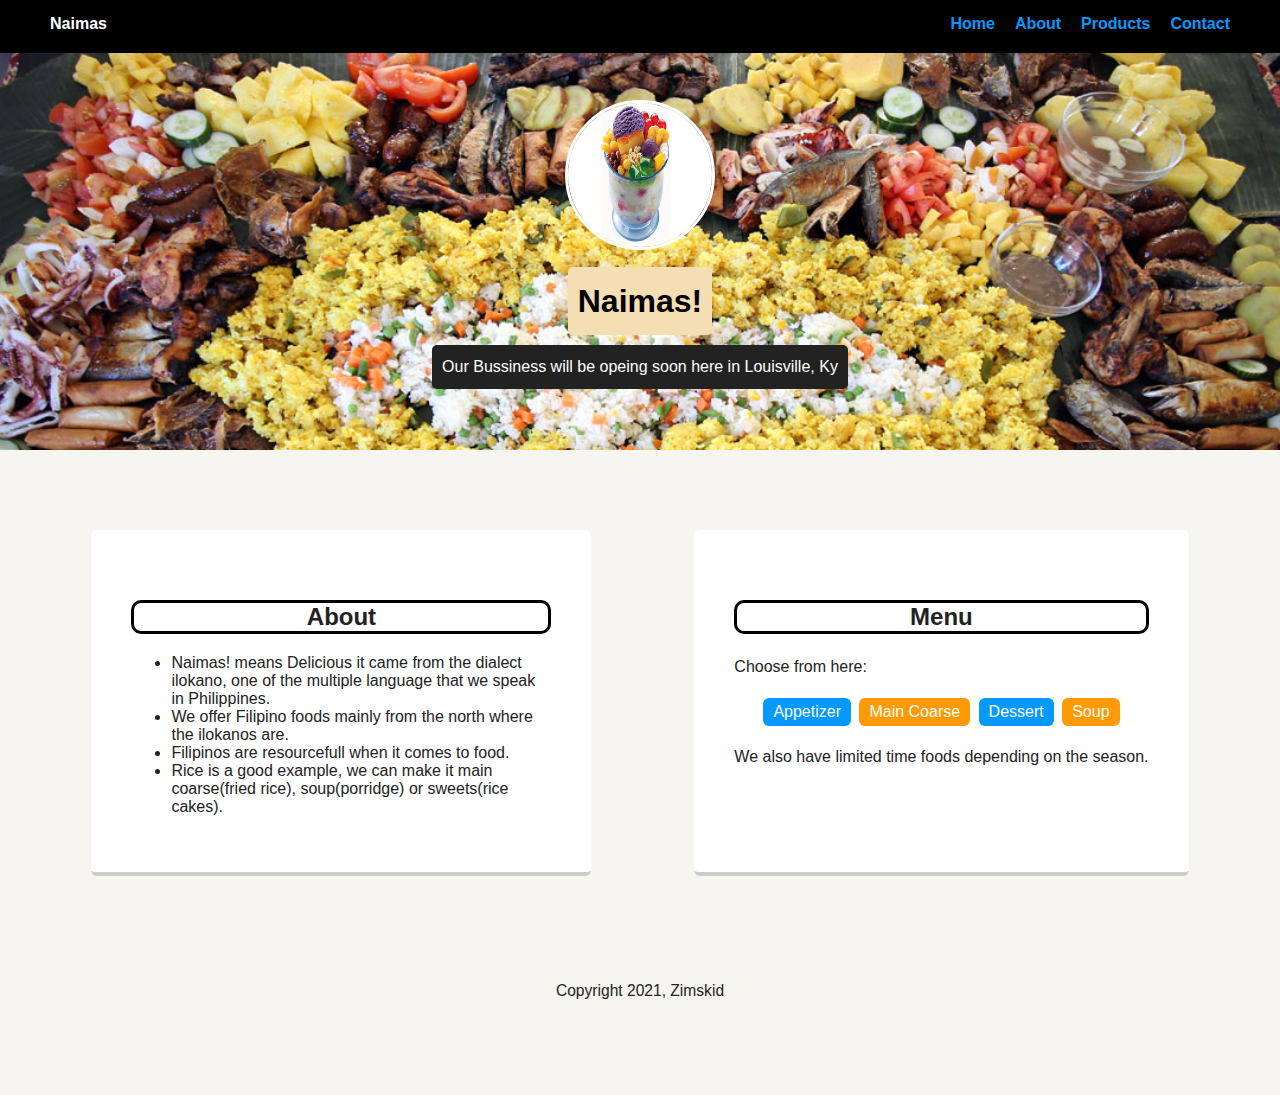
<file: index.html>
<!DOCTYPE html>
<html lang="en">
<head>
    <meta charset="UTF-8">
    <meta http-equiv="X-UA-Compatible" content="IE=edge,chrome=1">
    <meta name="viewport" content="width=device-width, initial-scale=1.0">
    <title>Homepage</title>
    <link href="style.css" rel="stylesheet" type="text/css">
    <body>
        <div class="main-nav">
            <ul class="nav">
                <li class="name">Naimas</li>
                <li> <a href="#">Home</a></li>
                <li> <a href="#">About</a></li>
                <li> <a href="products.html">Products</a></li>
                <li> <a href="contact.html">Contact</a></li>
            </ul>
        </div>
    </body>
</head>
<header>
    <img src="Halohalo.jpg" class="profile-image">
    <h1 class="tag name">Naimas!</h1>
    <p class="tag location">Our Bussiness will be opeing soon here in Louisville, Ky</p>
</header>
<main class="flex">
    <div class="card">
        <h2 class="card-title">About</h2>
            <ul>
                <li>Naimas! means Delicious it came from the dialect ilokano, one of the multiple language that we speak in Philippines.</li>
                <li>We offer Filipino foods mainly from the north where the ilokanos are.</li>
                <li>Filipinos are resourcefull when it comes to food.</li>
                <li>Rice is a good example, we can make it main coarse(fried rice), soup(porridge) or sweets(rice cakes).</li>
            </ul>
    </div>

    <div class="card">
        <h2 class="card-title">Menu</h2>
        <p>Choose from here:</p>
        <ul class="menu">
            <li>Appetizer</li>
            <li>Main Coarse</li>
            <li>Dessert</li>
            <li>Soup</li>
        </ul>
        <p>We also have limited time foods depending on the season.</p>
    </div>
</main>
<footer>
    <p class="copyright">Copyright 2021, Zimskid</p>
</footer>
    
</html>
</file>
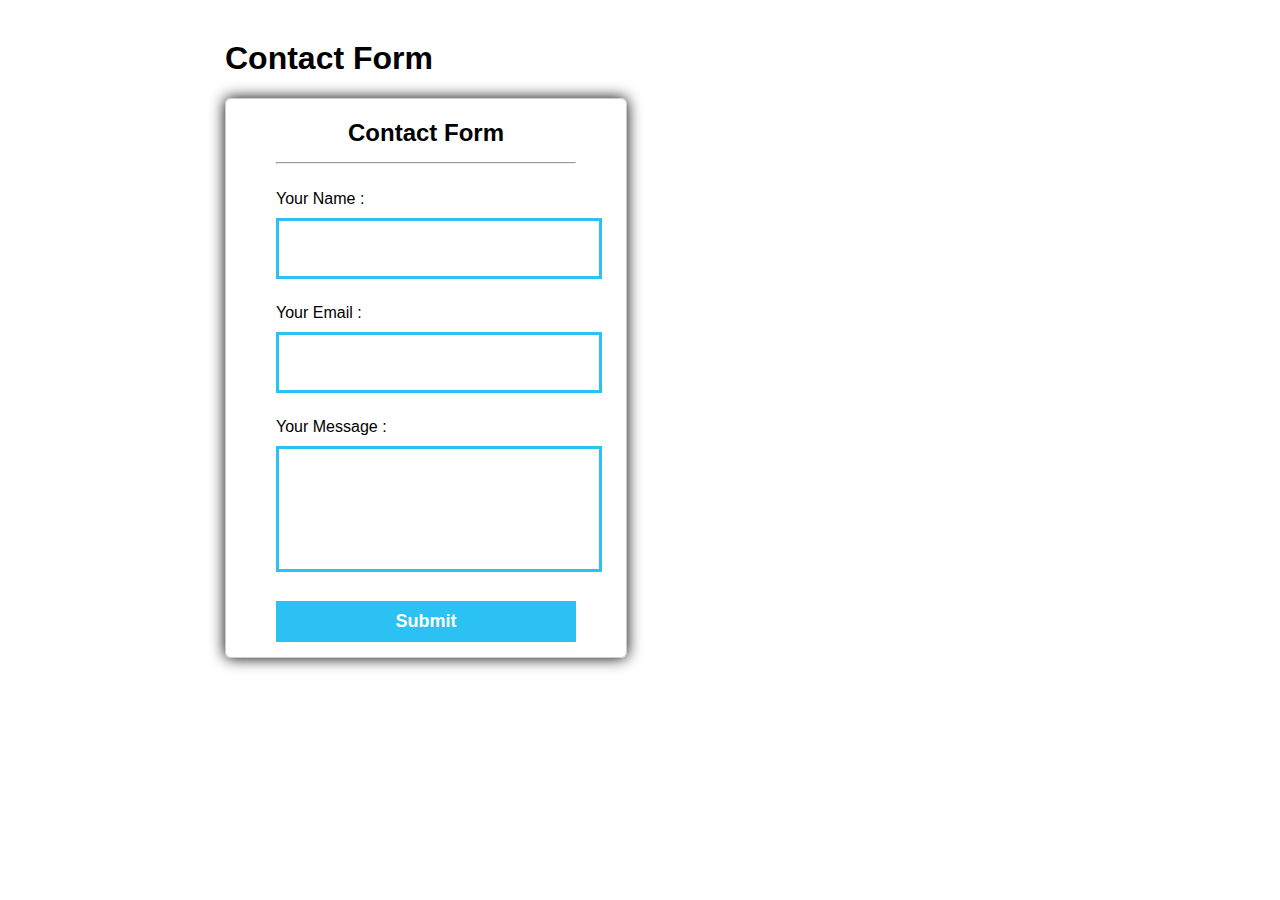
<file: contact.html>
<!DOCTYPE html>
<html>
    <head>
        <title>Contact Form</title>
        <link href="contact.css" rel="stylesheet">
    </head>
    <body>
        <div id="main">
            <h1>Contact Form</h1>
            <div id="form_sample"></div>
            <script src="contact.js"></script>
        </div>
    </body>
</html>
</file>
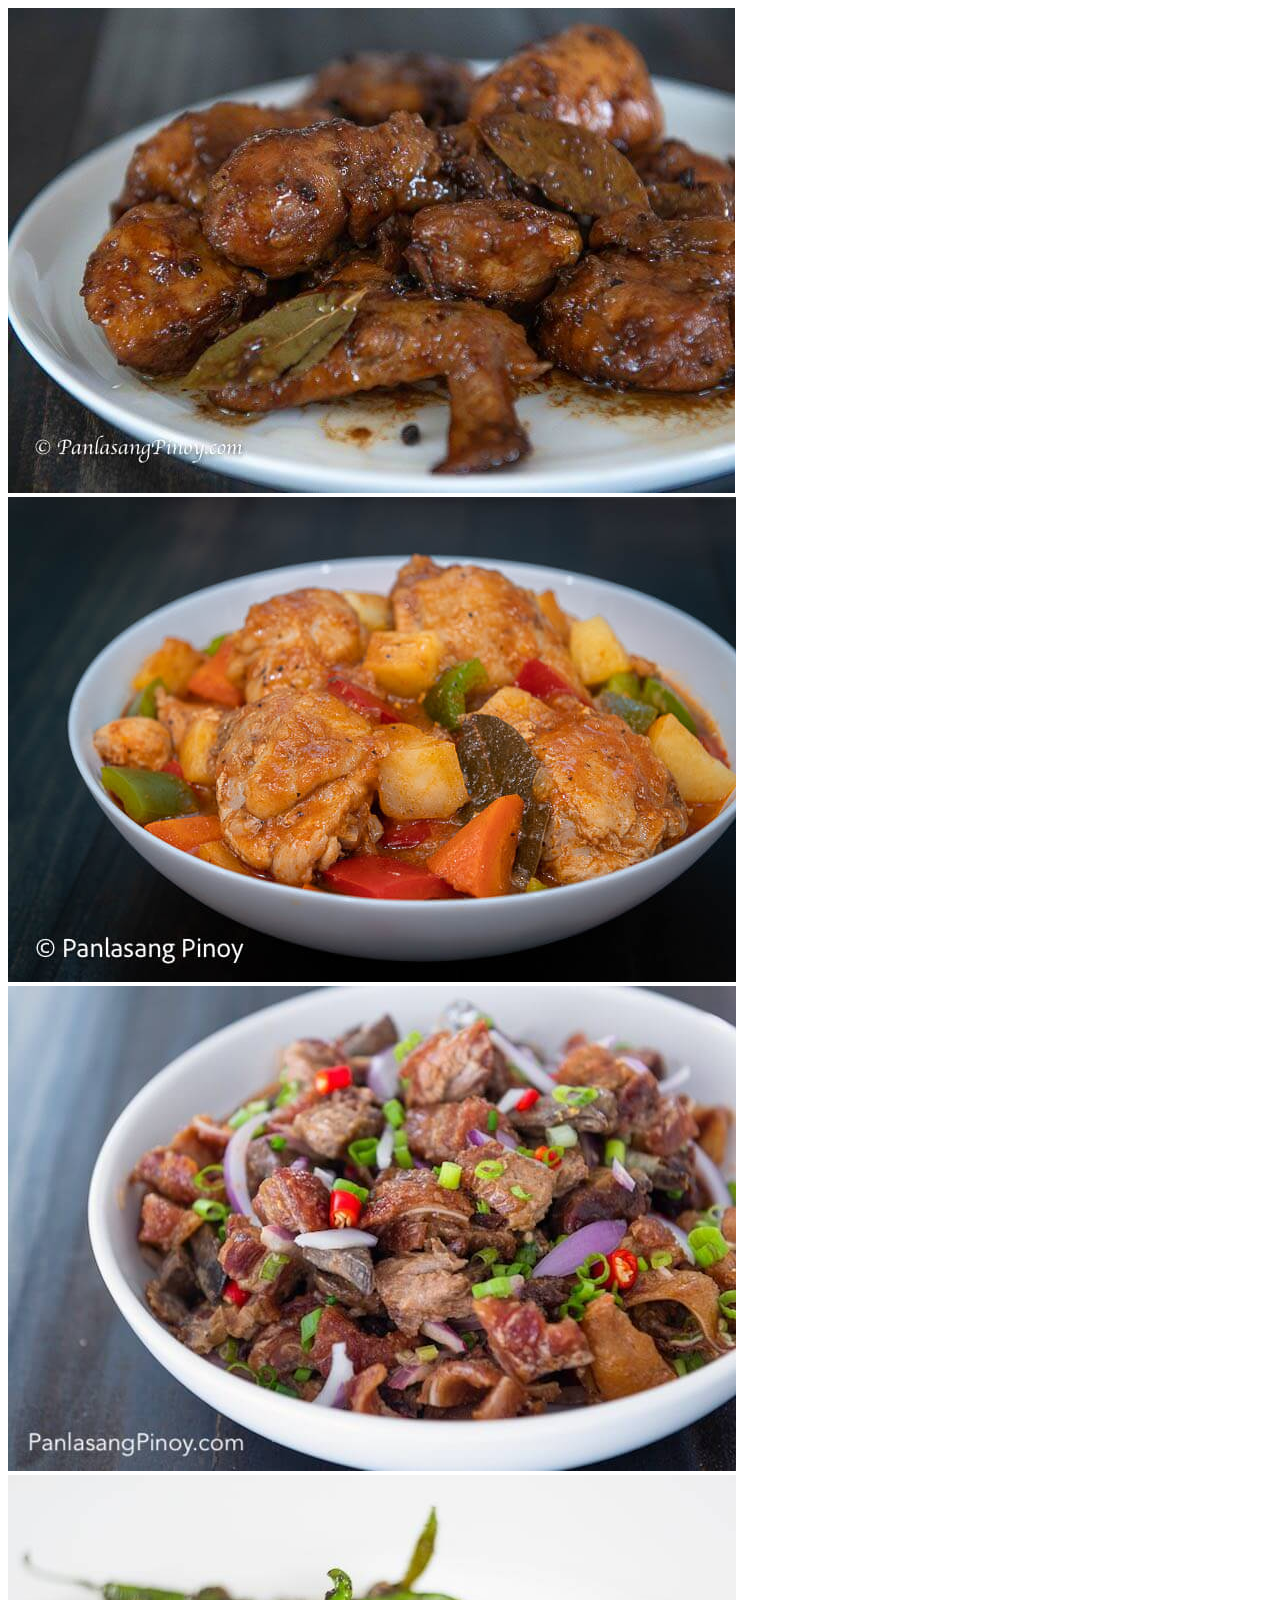
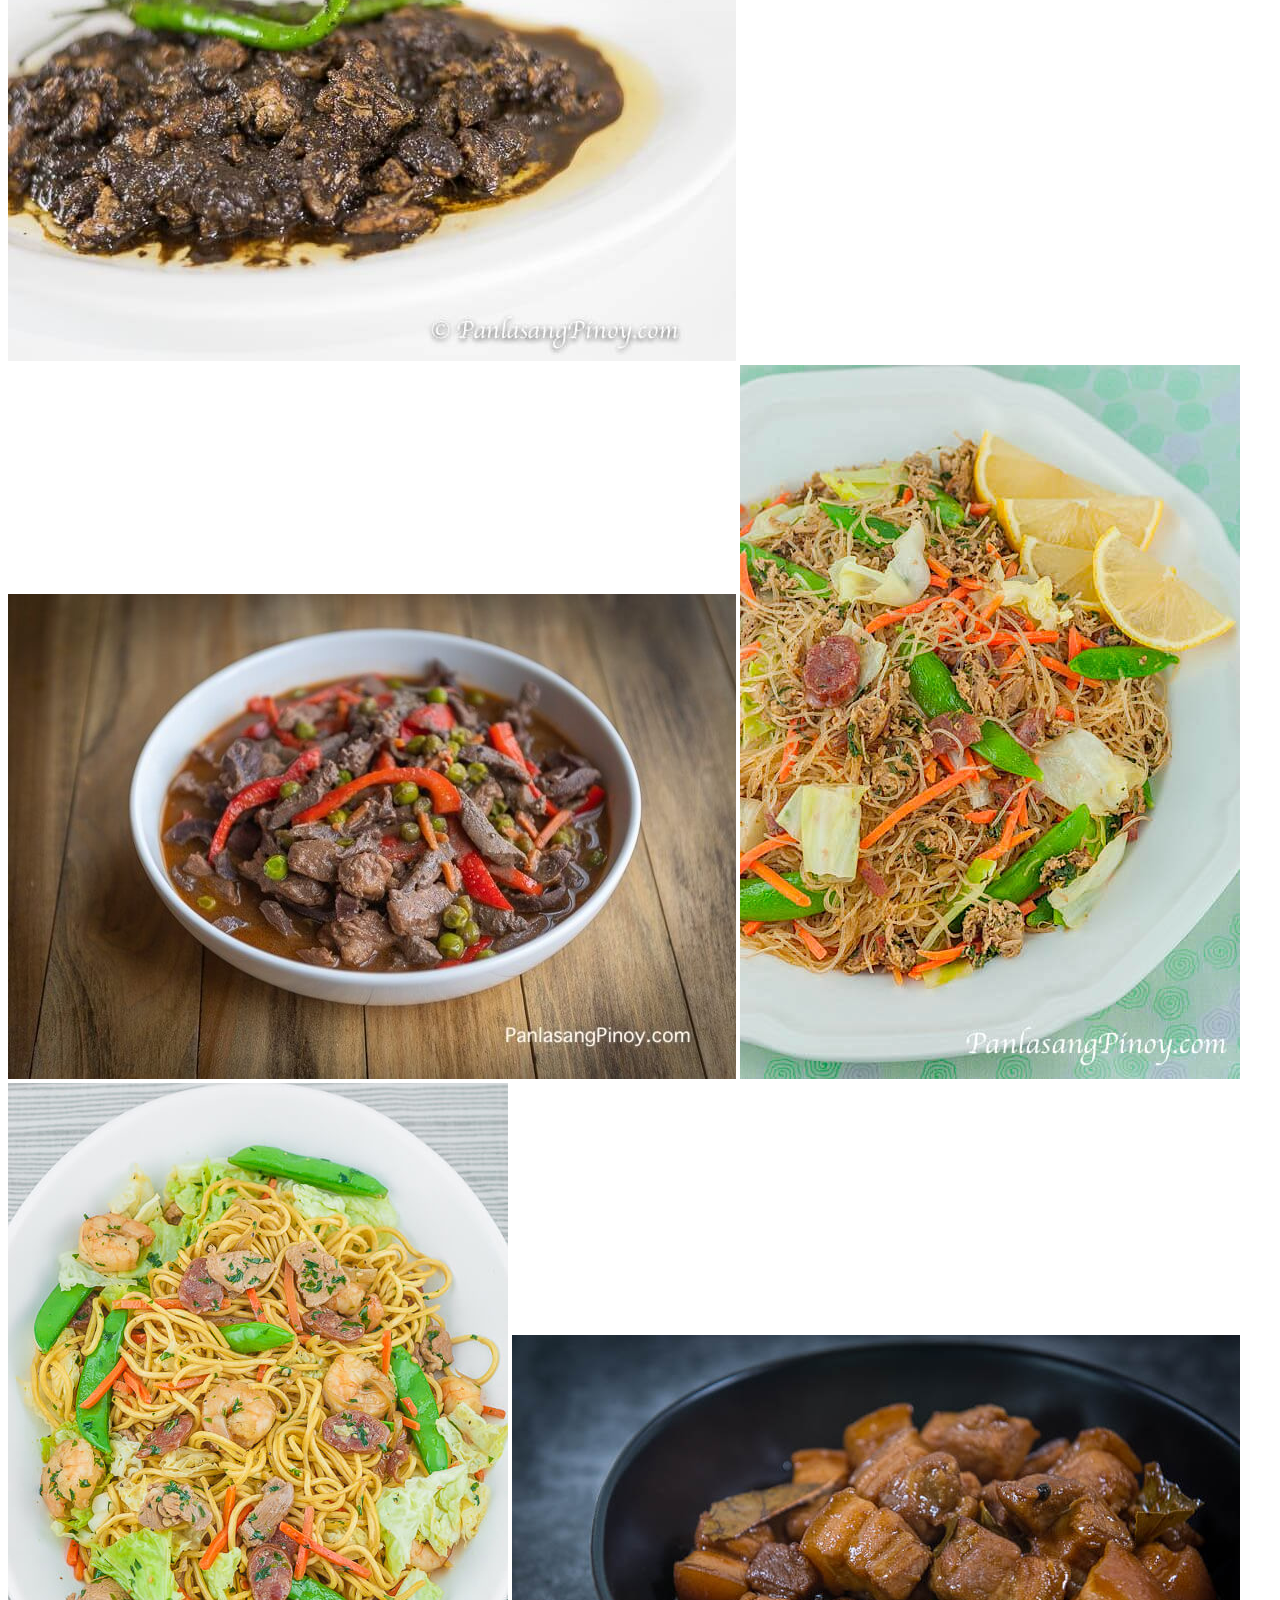
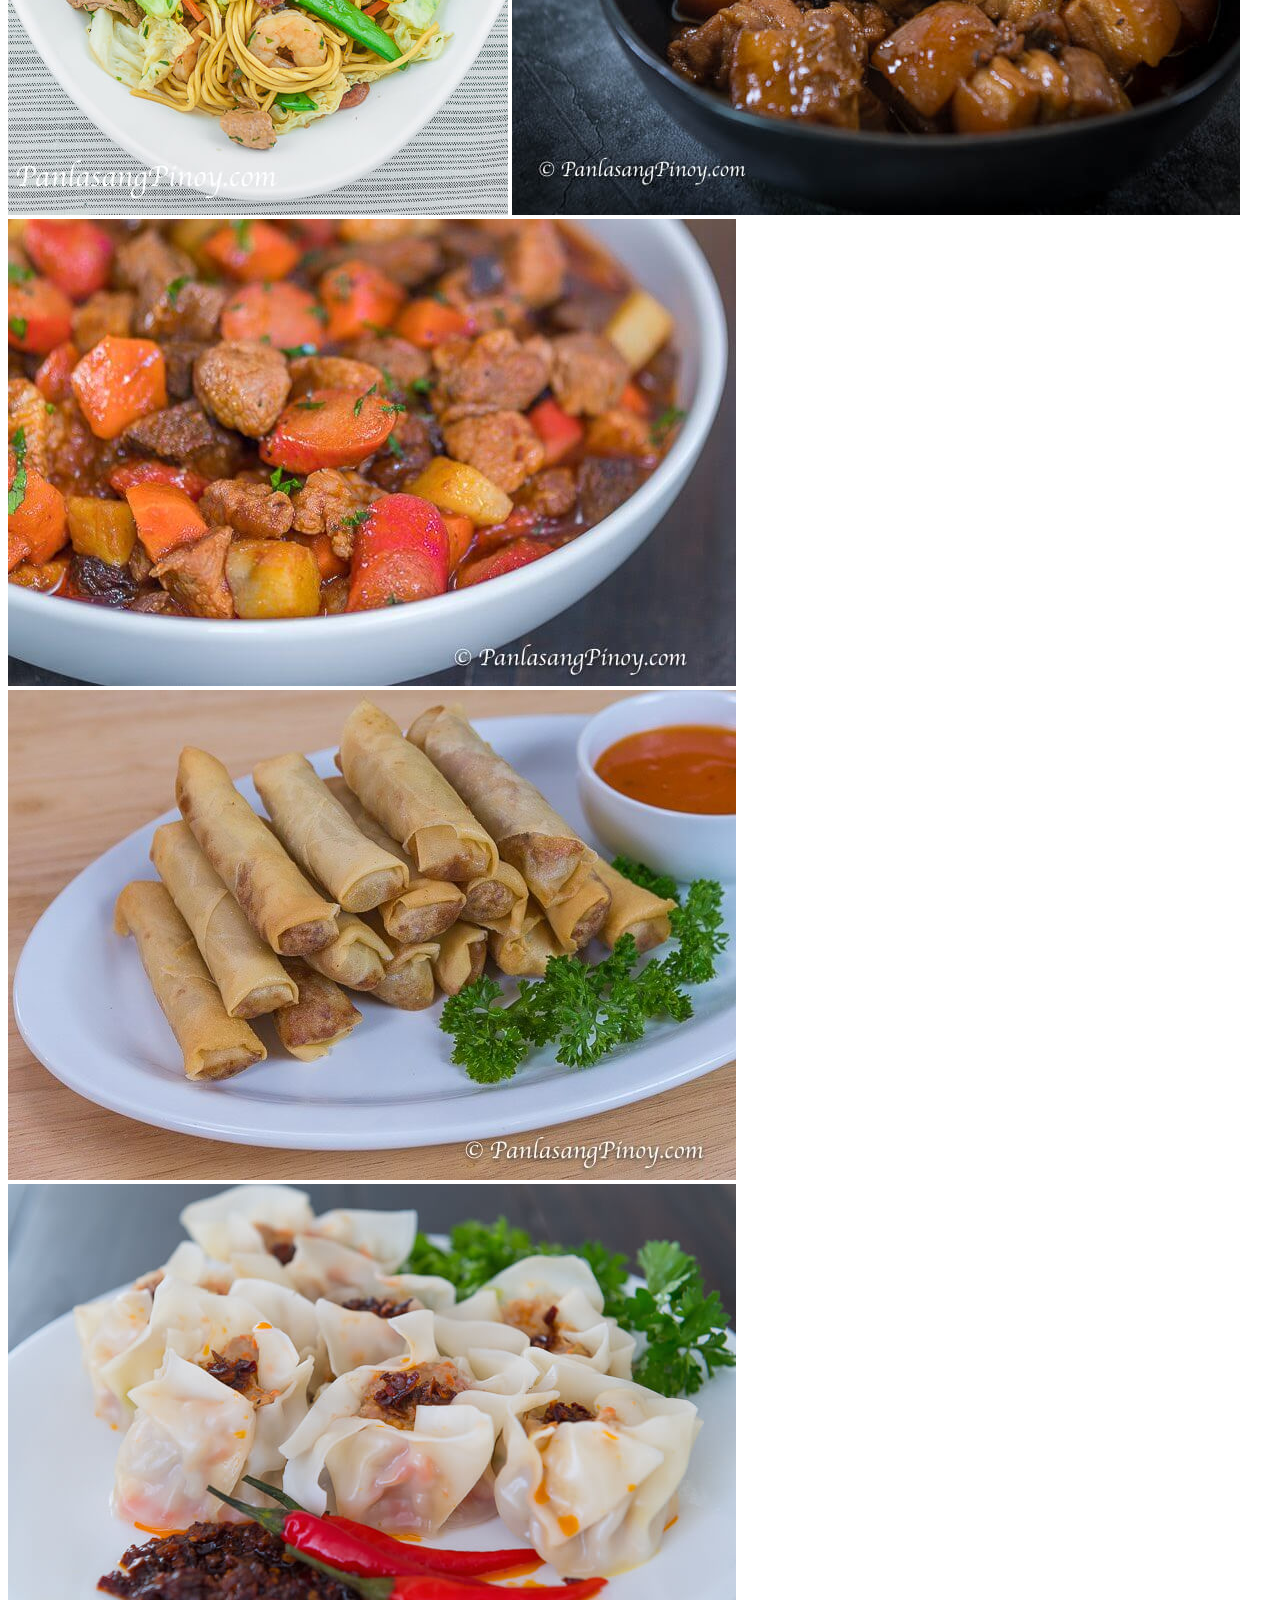
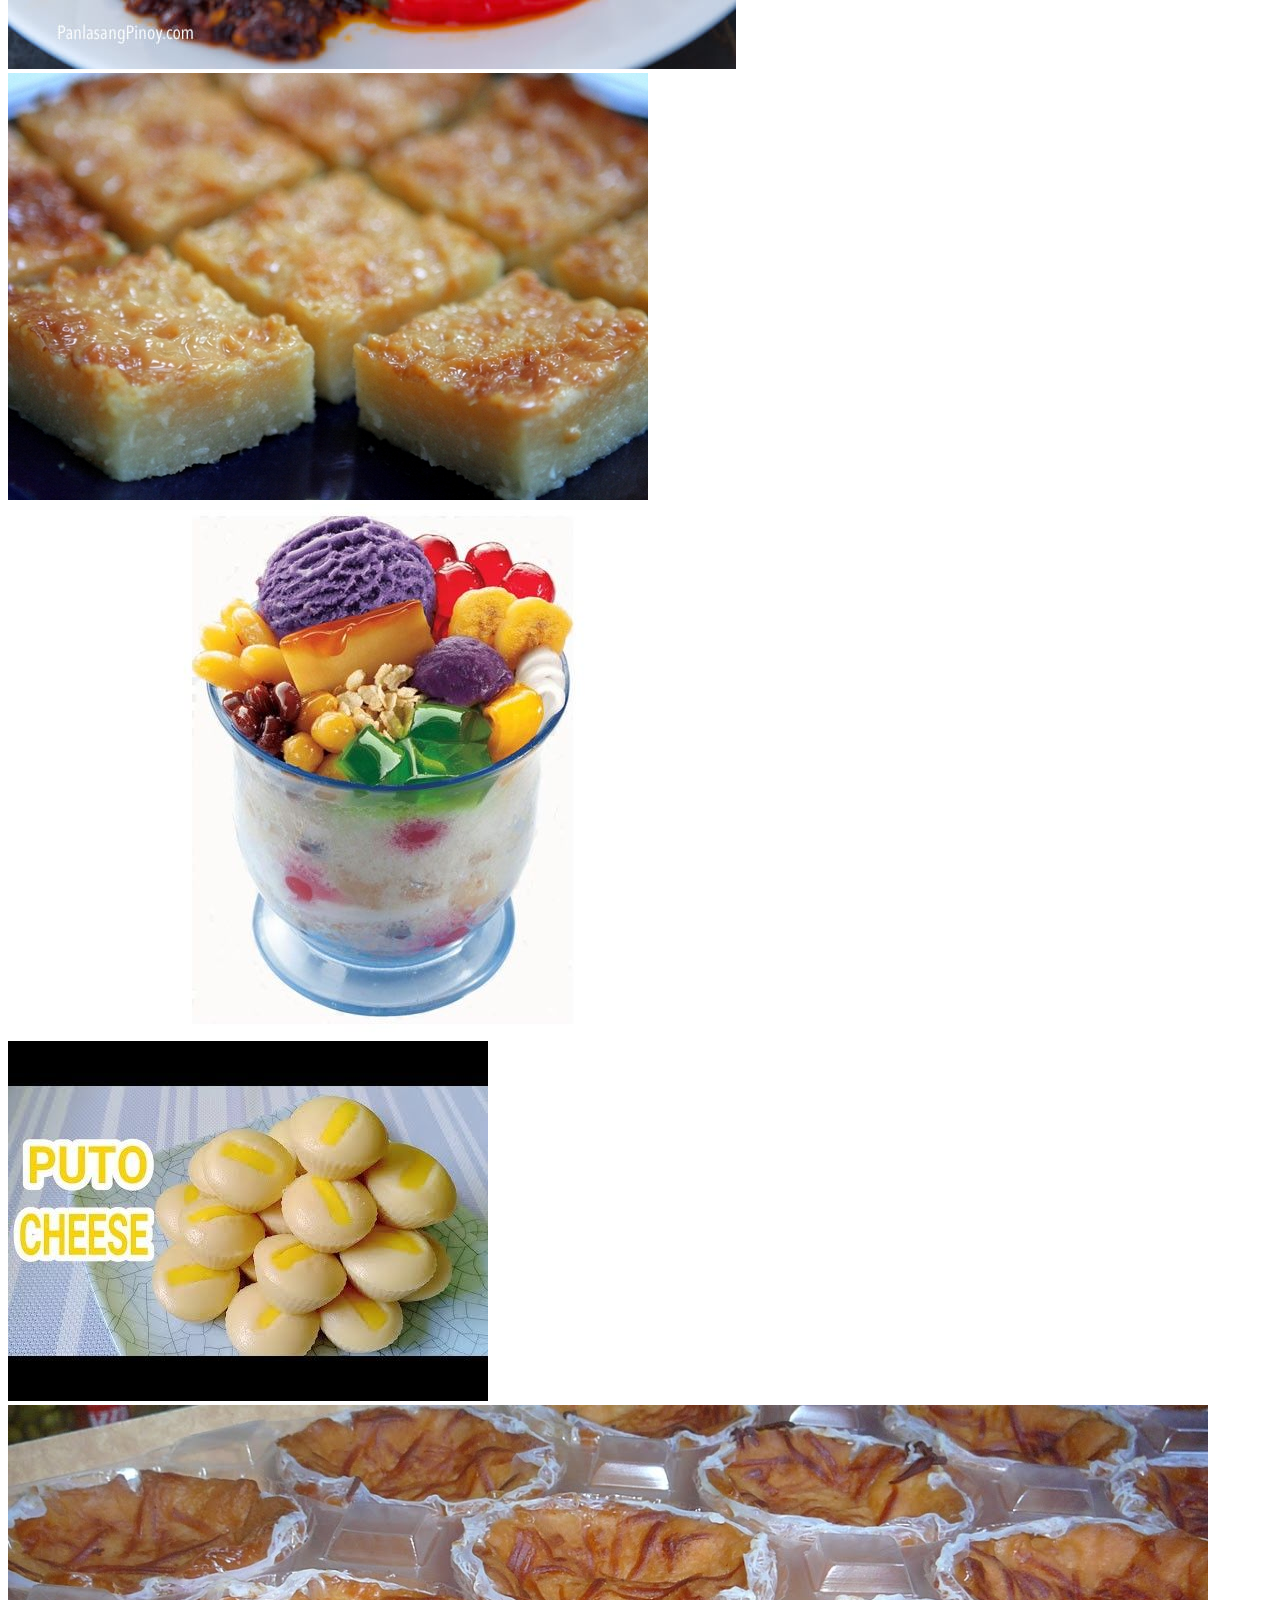
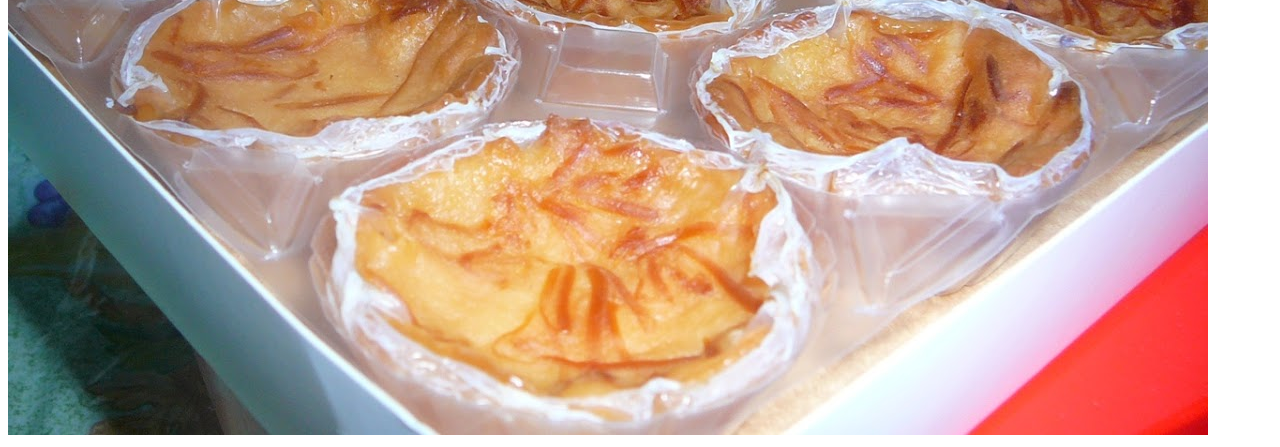
<file: products.html>
<!doctype html>
<html>
  <head>
    <title>List Example</title>
  </head>
  <body>
  
    <div class="card">
        <img src="Chicken-adobo.jpg">
        <img src="Chicken-afritada.jpg">
        <img src="Dinakdakan.jpg">
        <img src="Dinardaraan.jpg">
        <img src="Igado.jpg">
        <img src="Pancit-Bihon.jpg">
        <img src="Pancit-Canton.jpg">
        <img src="Pork-Adobo.jpg">
        <img src="Pork-Menudo.jpg">
        <img src="Lumpiang-Shanghai.jpg">
        <img src="Pork-siomai.jpg">
        <img src="CassavaCake.jpg">
        <img src="Halohalo.jpg">
        <img src="Puto.jpg">
        <img src="Royal-bibingka.JPG">
    </div>    
 </body>
</html>
</file>
<file: style.css>
/* Global Layout Set-up */
* { 
    box-sizing: border-box;
  }
    
  body {
    margin: 0;
    padding: 0;
    text-align: center;
    font-family: 'Roboto', sans-serif;
    color: #222;
    background: #f7f5f0;
  }

  /* Link Styles */
a {
  text-decoration: none;
  color: #0499ff;
}
a:hover {
  color: #6633ff;
}

  /* Basic Styles */
.main-nav {
    width: 100%;
    background: black;
    min-height: 30px;
    padding: 10px;
    position: fixed;
    text-align: center;
}
.nav {
    display: flex;
    justify-content: space-around;
    font-weight: 700;
    list-style-type: none;
    margin: 0 auto;
    padding: 0;
}
.nav .name {
    display: none;
}
.nav li {
    padding: 5px 10px 10px 10px;
}
.nav a {
    transition: all .8s;
}
.nav a:hover {
    color: white;
}
header {
    text-align: center;
    background: url('boodlefight.jpg') no-repeat top center ;
    background-size: cover;
    overflow: hidden;
    padding-top: 50px;
    line-height: 1.5;
 }
  header .profile-image {
    margin-top: 50px;
    width: 150px;
    height: 150px;
    border-radius: 50%;
    border: 3px solid white;
    transition: all .5s;
}
  header .profile-image:hover {
    transform: scale(2) rotate(360deg);
}
  .tag {
    background-color:wheat;
    color: black;
    padding: 10px;
    border-radius: 5px;
    display: table;
    margin: 10px auto;
} 
  .location {
    background-color: #222;
    color: white;
}
.card {
  margin: 30px;
  padding: 20px 40px 40px;
  max-width: 500px;
  text-align: left;
  background: #fff;
  border-bottom: 4px solid #ccc;
  border-radius: 6px;
}
.card:hover {
  border-color: #ff99ff;
}
ul.menu {
  padding: 0;
  text-align: center;
}
.menu li {
  border-radius: 6px;
  display: inline-block;
  background: #ff9904;
  color: white;
  padding: 5px 10px;
  margin: 2px;
}
.menu li:nth-child(odd) {
  background: #0399ff;
}
footer {
  width: 100%;
  min-height: 30px;
  padding: 20px 0 40px 20px;
}

footer .copyright {
  top: -8px;
  margin-right: 20px;
  font-size: .75em;
}
/* Styles for larger screens */
@media screen and (min-width: 720px) {
  
  .flex {
      display: flex;
      max-width: 1200px;
      justify-content: space-around;
      margin: 0 auto;
  }

  header {
    min-height: 450px;
  }

  .nav {
    max-width: 1200px;
  }

  .nav .name {
    display: block;
    margin-right: auto;
    color: white;
  }

  main {
    padding-top: 50px;
  }

  main p {
    line-height: 1.6em;
  }

  footer {
    font-size: 1.3em;
    max-width: 1200px;
    margin: 40px auto;
  }

}

h3 {
  color: maroon;
  letter-spacing: .5px
   
  }
.card-title{
    text-align:center;
    border: solid black 3px;
    border-radius: 10px;
    margin-top: 50px;  
}
</file>
<file: contact.css>
div#main{
width:830px;
height:650px;
margin:0 auto;
font-family:'Ubuntu',sans-serif
}
div#form_sample{
text-align:center;
border:1px solid #ccc;
width:300px;
padding:0 50px 15px;
margin-top:20px;
box-shadow:0 0 15px;
border-radius:6px;
}
#main h1{
margin-top:40px
}
hr{
margin-top:-5px
}
label{
float:left;
font-size:16px
}
input[type="text"]{
width:100%;
margin-top:10px;
height:35px;
margin-bottom:25px;
padding:10px;
border:3px solid #2BC1F2
}
textarea{
width:100%;
border:3px solid #2BC1F2;
padding:10px;
margin-bottom:25px;
margin-top:10px;
height:100px;
resize:none
}
input[type="submit"]{
width:100%;
padding:10px 45px;
background-color:#2BC1F2;
border:none;
color:#fff;
font-size:18px;
font-weight:700;
cursor:pointer;
font-family:'Ubuntu',sans-serif
}
</file>
